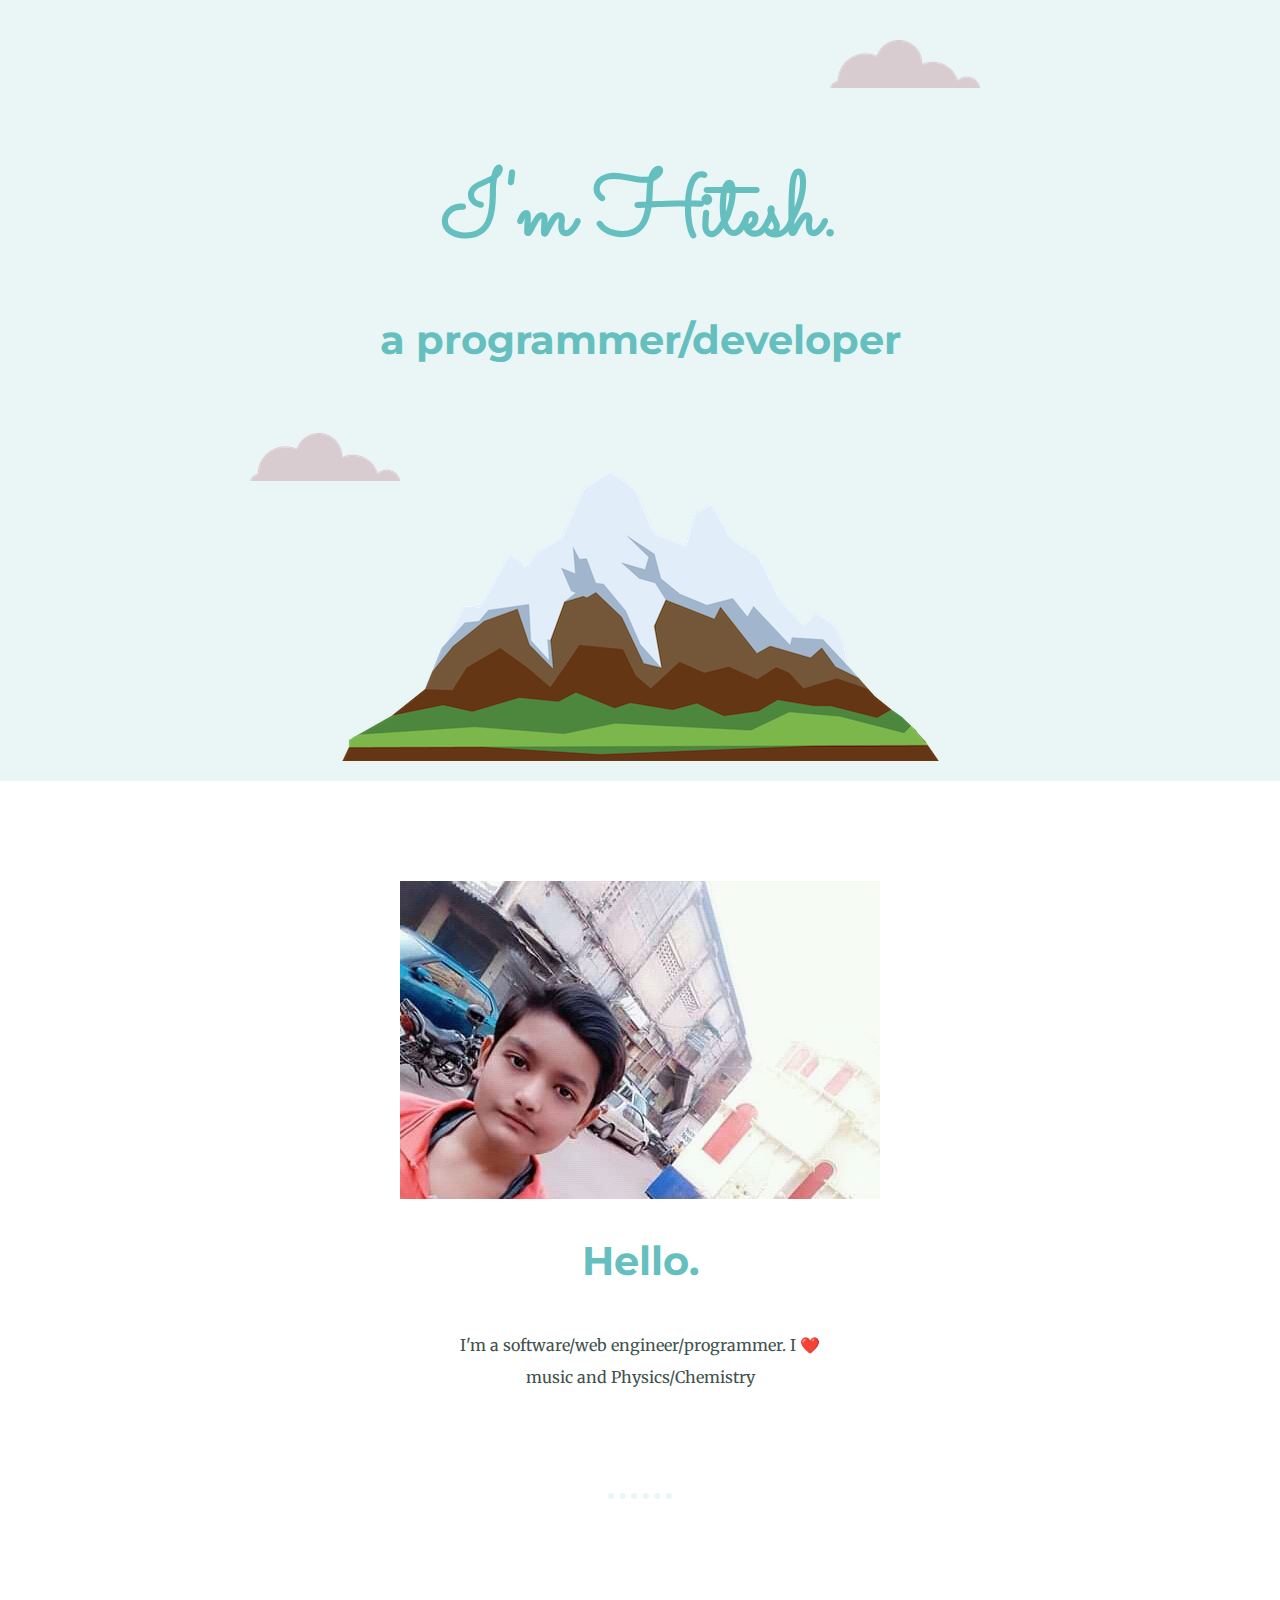
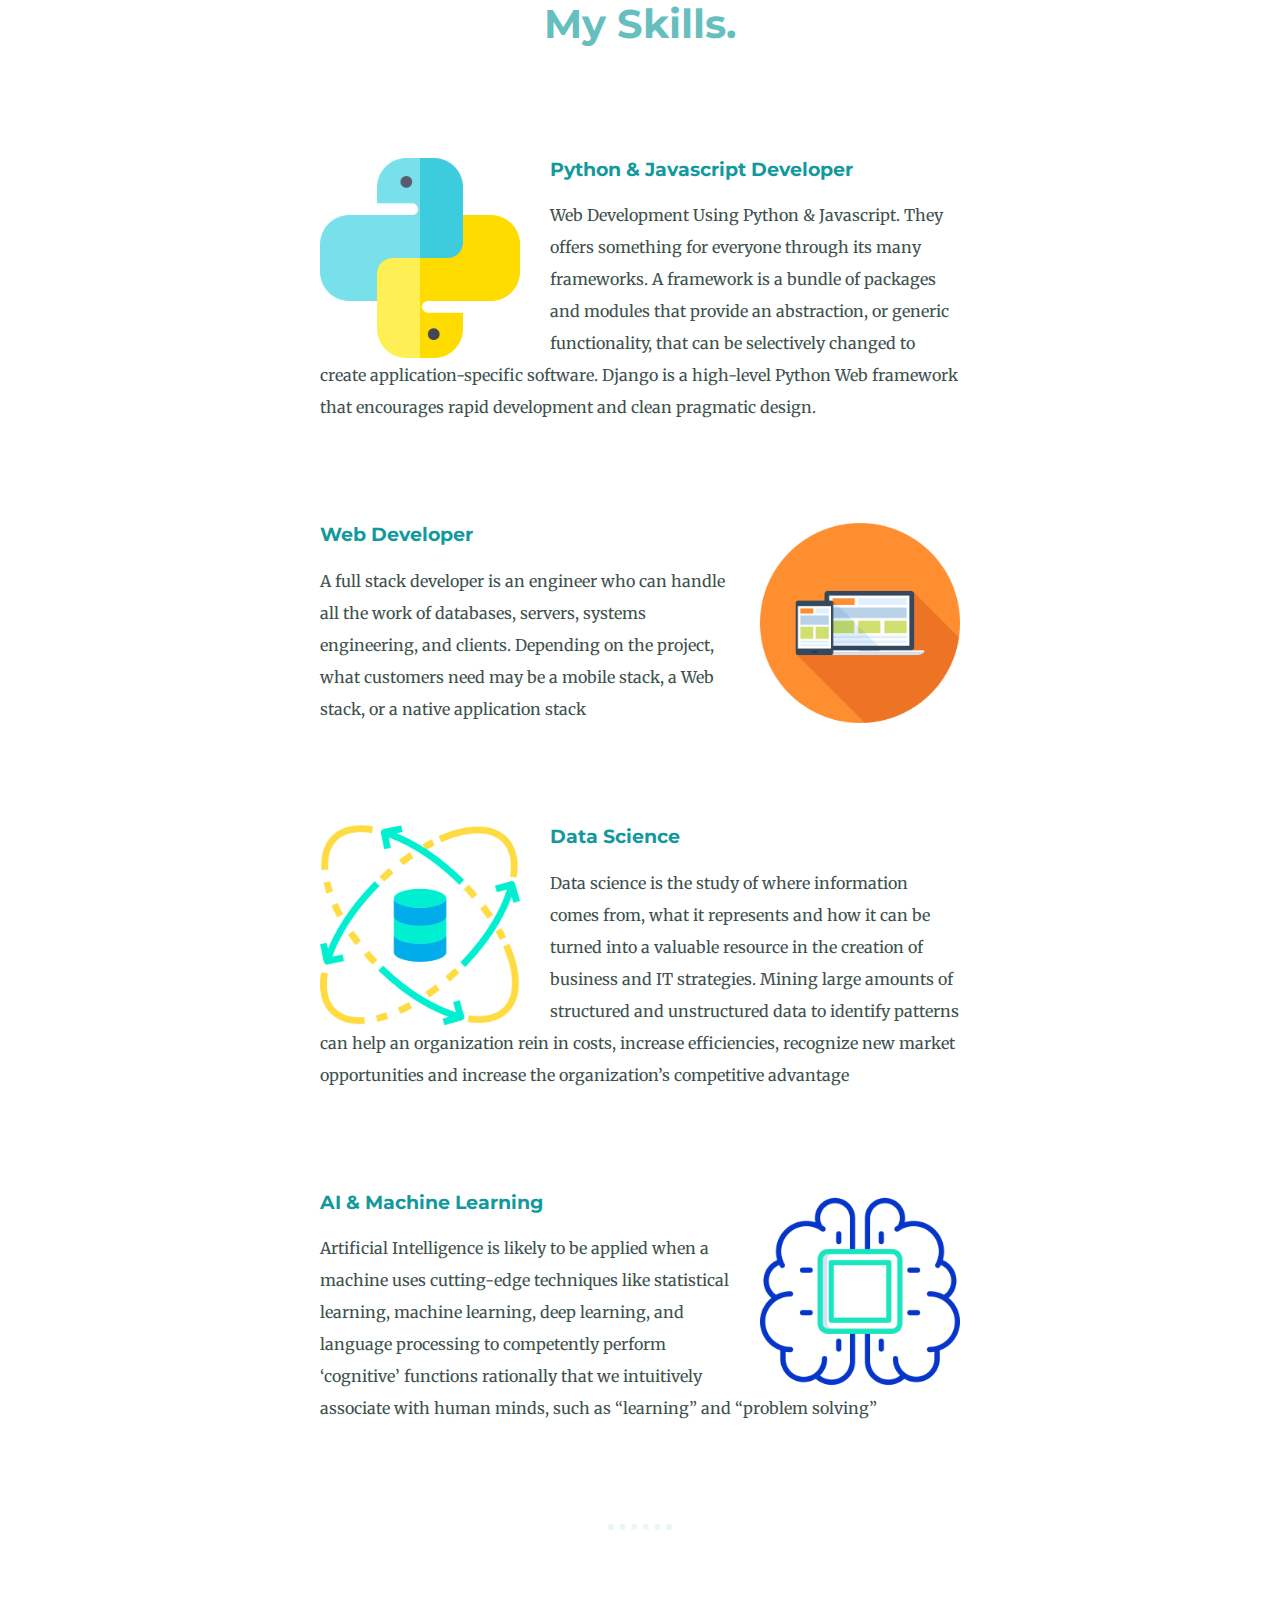
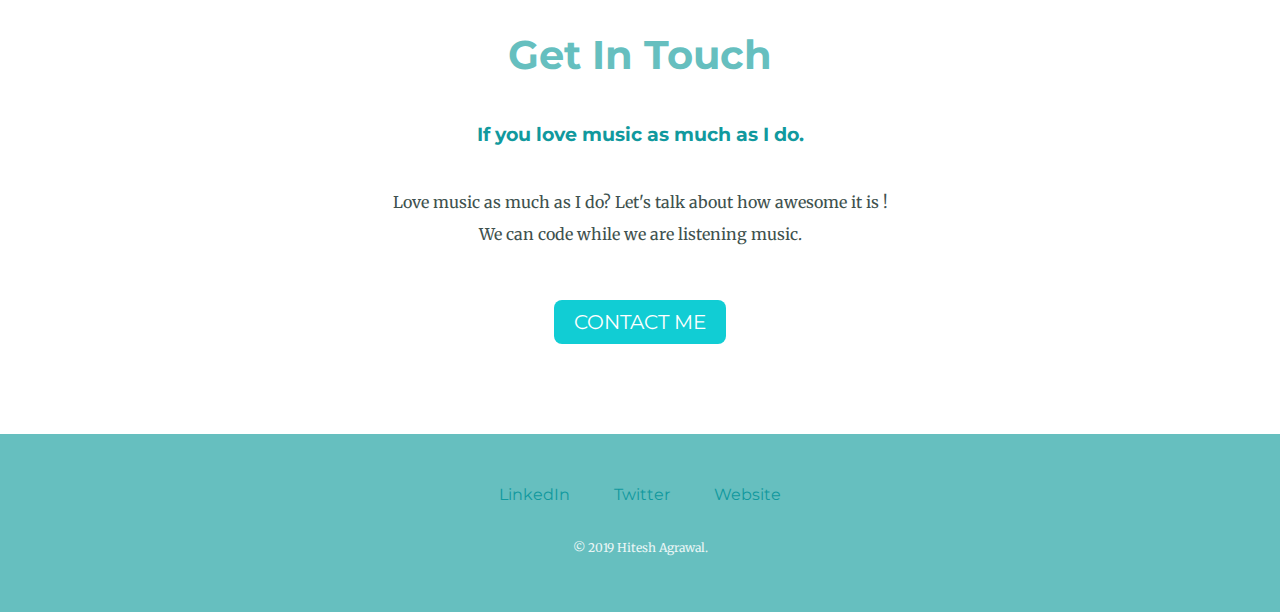
<file: index.html>
<!DOCTYPE html>
<html lang="en" dir="ltr">
  <head>
    <meta charset="utf-8">
    <title>Hitesh's website</title>
    <link rel="stylesheet" href="css/styles.css">
    <link rel="icon" href="favicon.ico">
    <link href="https://fonts.googleapis.com/css?family=Merriweather|Montserrat|Sacramento&display=swap" rel="stylesheet">
  </head>
  <body>
      <div class="top-container">
        <img class="top-cloud" src="images/cloud.png" alt="cloud-img">
        <h1>I'm Hitesh.</h1>
      <h2> a programmer/developer</p>
          <img class="bottom-cloud" src="images/cloud.png" alt="cloud-img">
          <img src="images/mountain.png" alt="mountain-img">
      </div>
      <div class="middle-container">
        <div class="profile">
          <img class="hitesh-profile" src="images/FB_IMG_15708603044131657.jpg" alt="">
          <h2>Hello.</h2>
          <p class="intro">I'm a software/web engineer/programmer. I ❤️ music and Physics/Chemistry</p>
        </div>
        <hr>
        <div class="skills">
          <h2>My Skills.</h2>
          <div class="skill-row">
            <img class="skill-one" src="images/python.png" alt="skill-img">
            <h3>Python & Javascript Developer</h3>
            <p >Web Development Using Python & Javascript. They offers something for everyone through its many frameworks. A framework is a bundle of packages and modules that provide an abstraction, or generic functionality, that can be selectively changed to create application-specific software. Django is a high-level Python Web framework that encourages rapid development and clean pragmatic design.</p>
          </div>
          <div class="skill-row">
            <img class="skill-two" src="images/web.png" alt="skill-img">
            <h3>Web Developer</h3>
            <p >A full stack developer is an engineer who can handle all the work of databases, servers, systems engineering, and clients. Depending on the project, what customers need may be a mobile stack, a Web stack, or a native application stack</p>
          </div>
          <div class="skill-row">
            <img class="skill-three" src="images/data.png" alt="skill-img">
            <h3>Data Science</h3>
            <p >Data science is the study of where information comes from, what it represents and how it can be turned into a valuable resource in the creation of business and IT strategies. Mining large amounts of structured and unstructured data to identify patterns can help an organization rein in costs, increase efficiencies, recognize new market opportunities and increase the organization’s competitive advantage</p>
          </div>
          <div class="skill-row">
            <img class="skill-four" src="images/learning.png" alt="skill-img">
            <h3>AI & Machine Learning</h3>
            <p >Artificial Intelligence is likely to be applied when a machine uses cutting-edge techniques like statistical learning, machine learning, deep learning, and language processing to competently perform ‘cognitive’ functions rationally that we intuitively associate with human minds, such as “learning” and “problem solving”</p>
          </div>
        </div>
        <hr>
        <div class="contact-me">
          <h2>Get In Touch</h2>
          <h3>If you love music as much as I do.</h3>
          <p class="contact-message">Love music as much as I do? Let's talk about how awesome it is ! We can code while we are listening music.</p>
          <a class="butn" href="contact-me.html">CONTACT ME</a>
        </div>
      </div>


      <div class="bottom-container">
        <a class="footer-link" href="https://linkedin.com/in/ravi-das-vaishnav-39a52b139">LinkedIn</a>
        <a class="footer-link" href="#">Twitter</a>
        <a class="footer-link" href="#">Website</a>
        <p class="copyright">© 2019 Hitesh Agrawal.</p>
      </div>
  </body>
</html>
</file>
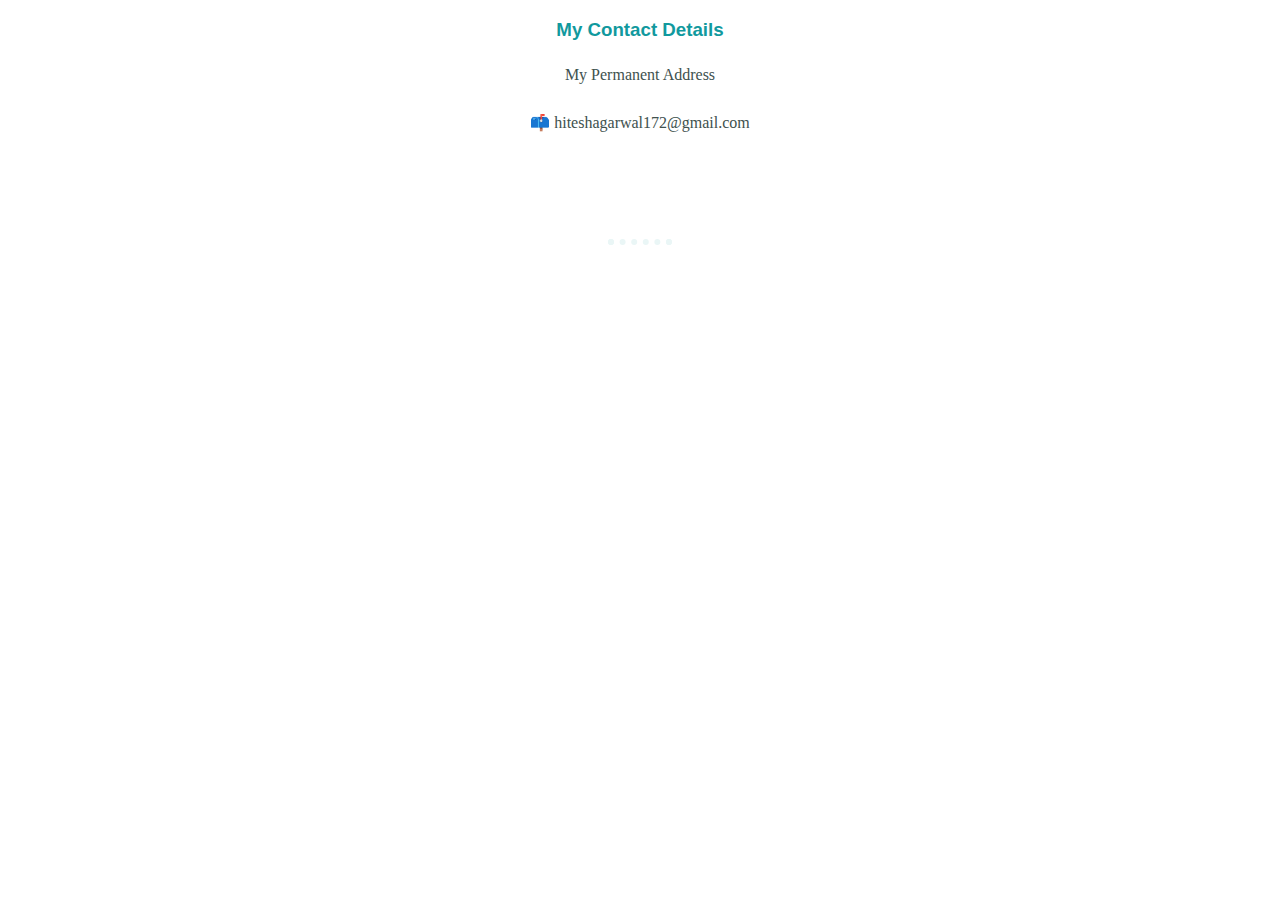
<file: contact-me.html>
<!DOCTYPE html>
<html lang="en" dir="ltr">
  <head>
    <meta charset="utf-8">
    <title>Contact Me</title>
    <link rel="stylesheet" href="css/styles.css">
  </head>
  <body>
    <h3>My Contact Details</h3>
    <p>My Permanent Address</p>
    <p>📫 hiteshagarwal172@gmail.com</p>
<hr>
  </body>
</html>
</file>
<file: css/styles.css>
/******************* TAG SELECTOR *******************/
body {
  color: #40514E;
  margin: 0;
  text-align: center;
  font-family: 'Merriweather', serif;
  font-weight: normal;
}

h1 {
  margin: 50px auto 0 auto;
  font-family: 'Sacramento', cursive;
  font-size: 5.625rem;
  color: #66BFBF;
}

h2 {
  font-family: 'Montserrat', sans-serif;
  font-size: 2.5rem;
  color: #66BFBF;
  padding-bottom: 10px;
}

h3 {
  font-family: 'Montserrat', sans-serif;
  color: #11999E;
}

a {
  color: #11999E;
  font-family: 'Montserrat', sans-serif;
  margin: 10px 20px;
  text-decoration: none;
}

a:hover{
  color: #EAF6F6;
}

p{
    line-height: 2;
}
hr{
  border: dotted #EAF6F6 6px;
  border-bottom: none;
  width: 4%;
  margin: 100px auto;
}
/******************* CLASS SELECTOR *******************/
.top-container {
  background-color: #EAF6F6;
  position: relative;
  padding-top: 100px;
}

.middle-container {
  margin: 100px 0;
}

.bottom-container {
  background-color: #66BFBF;
  padding: 50px 0 20px;
}

.top-cloud {
  position: absolute;
  right: 300px;
  top: 40px;
}

.bottom-cloud {
  position: absolute;
  left: 250px;
  bottom: 300px
}

.ravi-profile {
  width: 250px;
  border-radius: 50%;
}
.skill-row{
  width:50%;
  margin: 100px auto;
  text-align: left;
}

.skill-one {
  width: 200px;
  float: left;
    margin-right: 30px;
}

.skill-two {
  width: 200px;
  float: right;
  margin-left: 30px;
}

.skill-three {
  width: 200px;
  float: left;
    margin-right: 30px;
}

.skill-four {
  width: 200px;
  float: right;
  margin-left: 30px;
}

.intro{
  width: 30%;
  margin: auto;;

}

.contact-message{
  width: 40%;
  margin: 40px auto 60px;
}

.butn {
  background: #11cdd4;
  background-image: -webkit-linear-gradient(top, #11cdd4, #1999a);
  background-image: -moz-linear-gradient(top, #11cdd4, #1999a);
  background-image: -ms-linear-gradient(top, #11cdd4, #1999a);
  background-image: -o-linear-gradient(top, #11cdd4, #1999a);
  background-image: linear-gradient(to bottom, #11cdd4, #1999a);
  -webkit-border-radius: 8;
  -moz-border-radius: 8;
  border-radius: 8px;
  font-family: 'Montserrat', sans-serif;
  color: #ffffff;
  font-size: 20px;
  padding: 10px 20px 10px 20px;
  text-decoration: none;
}

.butn:hover {
  background: #30e3cb;
  background-image: -webkit-linear-gradient(top, #30e3cb, #2bc4ad);
  background-image: -moz-linear-gradient(top, #30e3cb, #2bc4ad);
  background-image: -ms-linear-gradient(top, #30e3cb, #2bc4ad);
  background-image: -o-linear-gradient(top, #30e3cb, #2bc4ad);
  background-image: linear-gradient(to bottom, #30e3cb, #2bc4ad);
  text-decoration: none;
}
.copyright{
  color: #EAF6F6;
  font-size: 0.75rem;
  padding: 20px 0;
</file>
